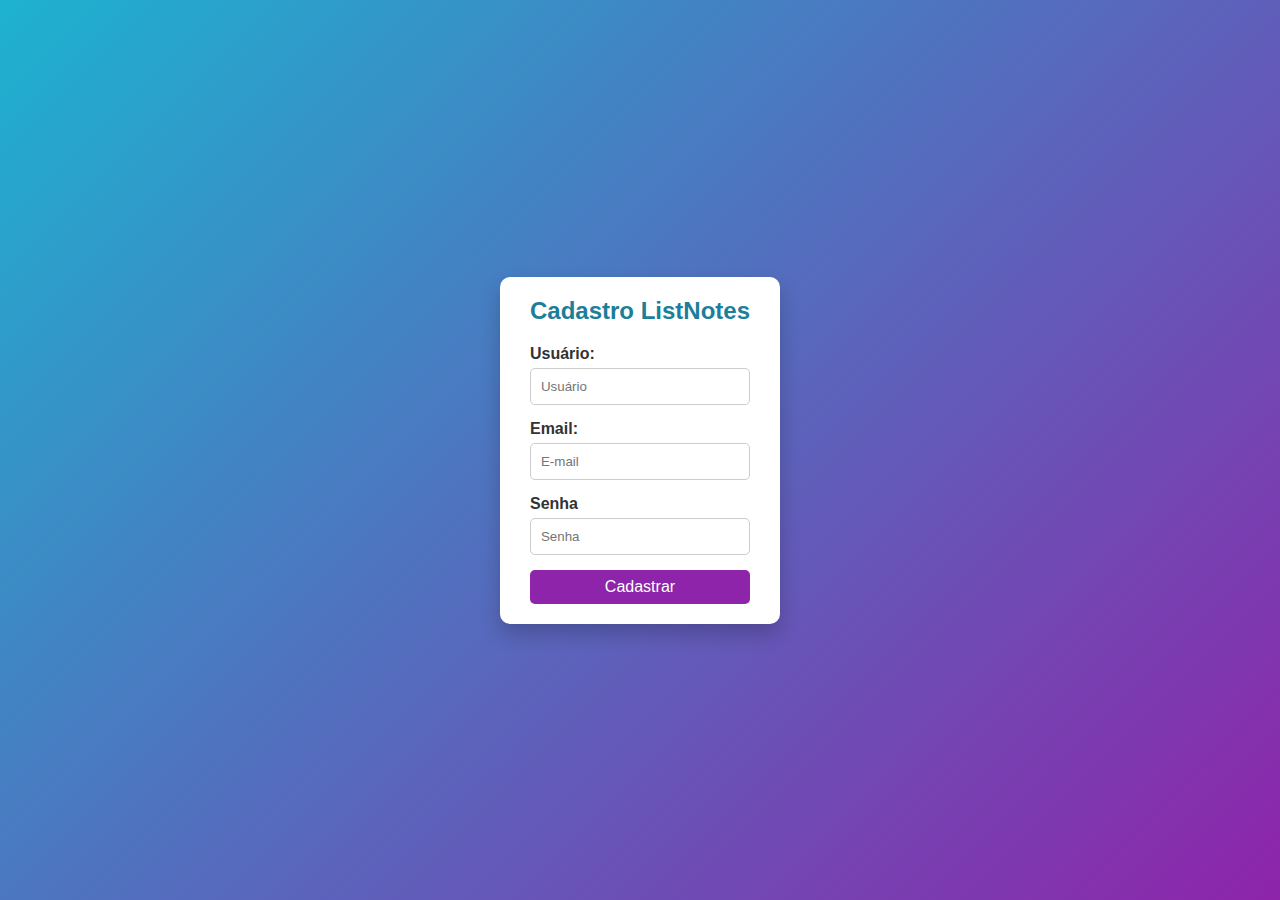
<file: index.html>
<!DOCTYPE html>
<html lang="pt-br">

<head>
    <meta charset="UTF-8">
    <meta name="viewport" content="width=device-width, initial-scale=1.0">
    <title>Cadastro ListNotes</title>
    <link rel="stylesheet" href="CSS/styles.css">
</head>

<body>
    <main>

        <div class="container">

            <div class="form-wrapper">

                <h2>Cadastro ListNotes</h2>
                <form id="signup-form" action="login.html">
                    <div class="input-group">
                        <label for="username">Usuário:</label>
                        <input type="text" id="username" name="username" placeholder="Usuário" required>
                    </div>
                    <div class="input-group">
                        <label for="email">Email:</label>
                        <input type="email" id="email" placeholder="E-mail" required>
                    </div>
                    <div class="input-group">
                        <label for="password">Senha</label>
                        <input type="password" id="password" placeholder="Senha" required>
                    </div>
                    <button type="submit">Cadastrar</button>

                </form>
            </div>
        </div>
    </main>
</body>

</html>
</file>
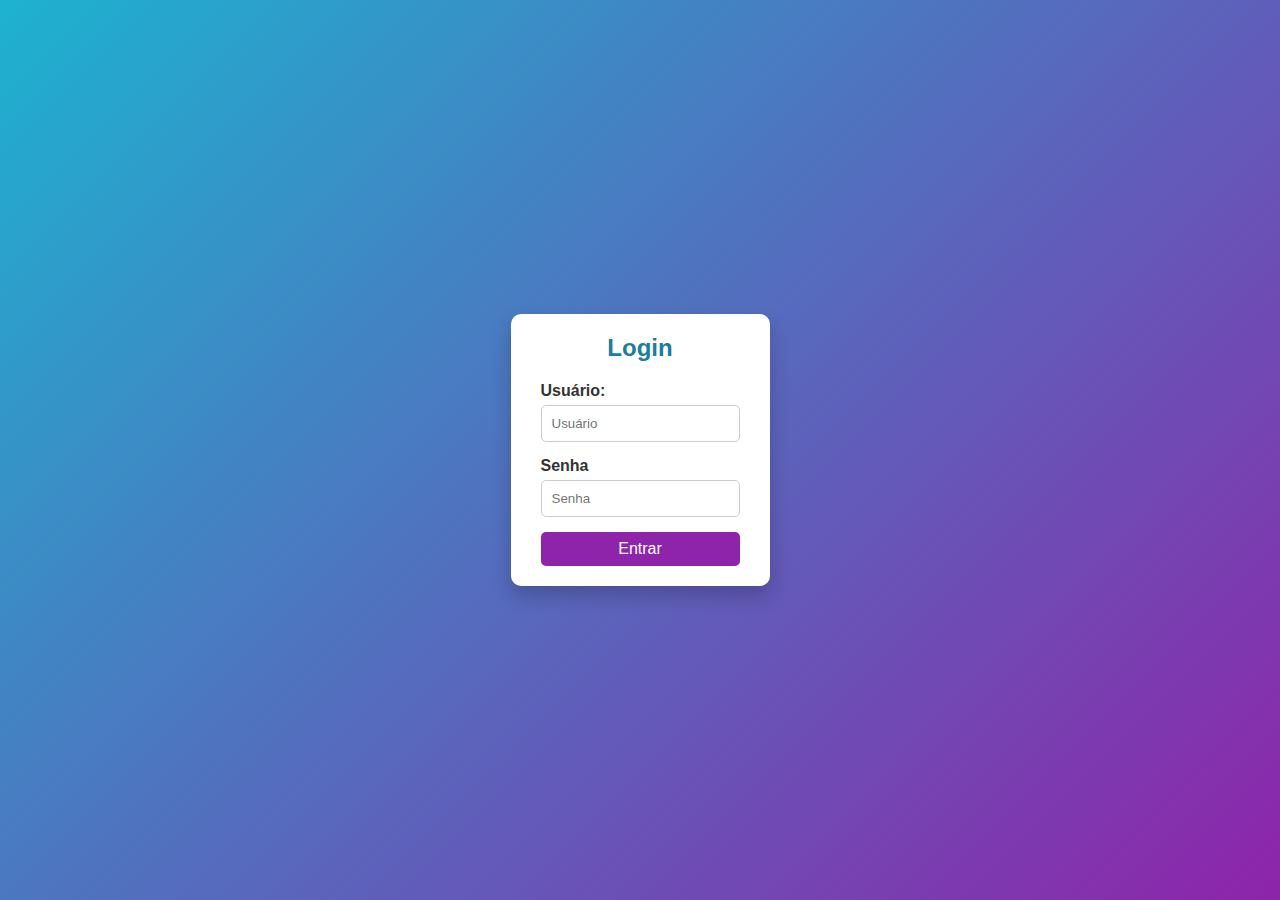
<file: login.html>
<!DOCTYPE html>
<html lang="pt-br">

<head>
    <meta charset="UTF-8">
    <meta name="viewport" content="width=device-width, initial-scale=1.0">
    <title>Login</title>
    <link rel="stylesheet" href="CSS/styles.css">
</head>

<body>
    <main>

        <div class="container">

            <div class="form-wrapper">

                <h2>Login</h2>
                <form id="signup-form" action="list.html">
                    <div class="input-group">
                        <label for="username">Usuário:</label>
                        <input type="text" id="username" name="username" placeholder="Usuário" required>
                    </div>
                    <div class="input-group">
                        <label for="password">Senha</label>
                        <input type="password" id="password" placeholder="Senha" required>
                    </div>
                    <button type="submit">Entrar</button>
                    
                </form>
            </div>
        </div>
    </main>
</body>

</html>
</file>
<file: CSS/styles.css>
* {
    margin: 0;
    padding: 0;
    box-sizing: border-box;
}

body {
    font-family: 'Arial', sans-serif;
    display: flex;
    justify-content: center;
align-items: center;
min-height: 100vh;
background: linear-gradient(135deg, #1db2d0, #8e24aa);
color: #333;
}

.container {
background: #fff;
padding: 20px 30px;
border-radius: 10px;
box-shadow: 0 10px 20px rgba(0, 0, 0, 0.2);
width: 100%;
max-width: 400px;
animation: fadeIn 1s ease-in-out;
}

@keyframes fadeIn {
from {
    opacity: 0;
    transform: translateY(-20px);
}
to {
    opacity: 1;
    transform: translateY(0);
}
}

.form-wrapper {
width: 100%;
}

h2 {
text-align: center;
margin-bottom: 20px;
color: #1b7e9a;
}

.input-group {
margin-bottom: 15px;
position: relative;
}

.input-group label {
display: block;
margin-bottom: 5px;
font-weight: bold;
}

.input-group input {
width: 100%;
padding: 10px;
border: 1px solid #ccc;
border-radius: 5px;
transition: border-color 0.3s, box-shadow 0.3s;
}

.input-group input:focus {
border-color: #6a1b9a;
box-shadow: 0 0 5px rgba(106, 27, 154, 0.5);
outline: none;
}

button {
width: 100%;
padding: 10px;
background: #8e24aa;
color: #ffffff;
border: none;
border-radius: 5px;
cursor: pointer;
font-size: 1em;
transition: background 0.3s;
}

button:hover {
background:#1b789a ;
}

h2 {
    font-size: 1.5em;
}

button {
    padding: 8px;
}
</file>
